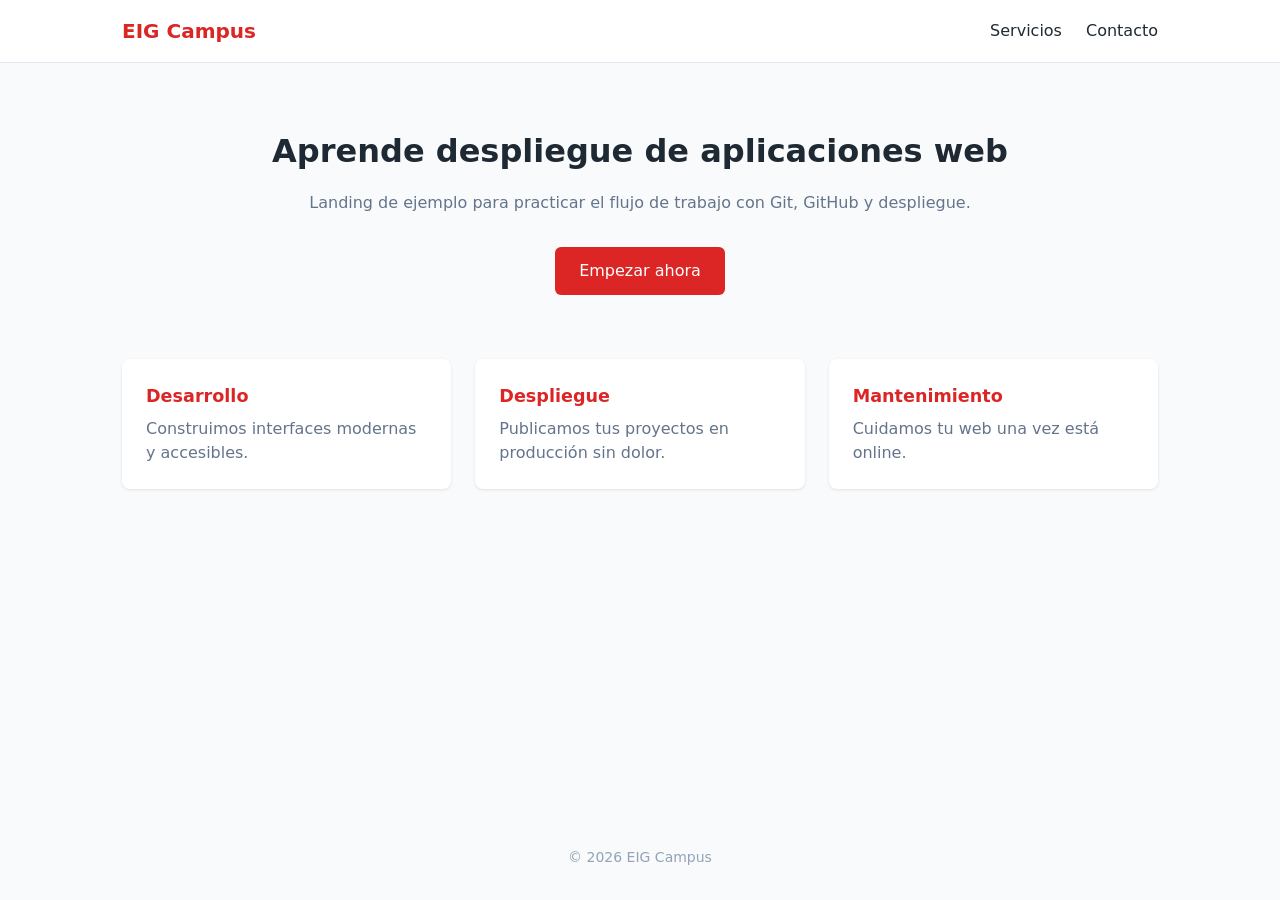
<file: index.html>
<!DOCTYPE html>
<html lang="es">
<head>
  <meta charset="UTF-8">
  <meta name="viewport" content="width=device-width, initial-scale=1.0">
  <title>EIG Campus — Ejercicio de despliegue</title>
  <link rel="stylesheet" href="styles.css">
</head>
<body>

  <header class="header">
    <nav class="nav">
      <span class="logo">EIG Campus</span>

      <ul class="nav__menu">
        <li><a href="#servicios">Servicios</a></li>
        <li><a href="#contacto">Contacto</a></li>
      </ul>
    </nav>
  </header>

  <main>
    <section class="hero">
      <h1>Aprende despliegue de aplicaciones web</h1>
      <p>Landing de ejemplo para practicar el flujo de trabajo con Git, GitHub y despliegue.</p>

      <a href="empezar.html" class="btn btn-primary">Empezar ahora</a>
    </section>

    <section class="cards" id="servicios">
      <article class="card">
        <h2>Desarrollo</h2>
        <p>Construimos interfaces modernas y accesibles.</p>
      </article>

      <article class="card">
        <h2>Despliegue</h2>
        <p>Publicamos tus proyectos en producción sin dolor.</p>
      </article>

      <article class="card">
        <h2>Mantenimiento</h2>
        <p>Cuidamos tu web una vez está online.</p>
      </article>
    </section>
  </main>

  <footer class="footer" id="contacto">
    <p>&copy; 2026 EIG Campus</p>
  </footer>

</body>
</html>
</file>
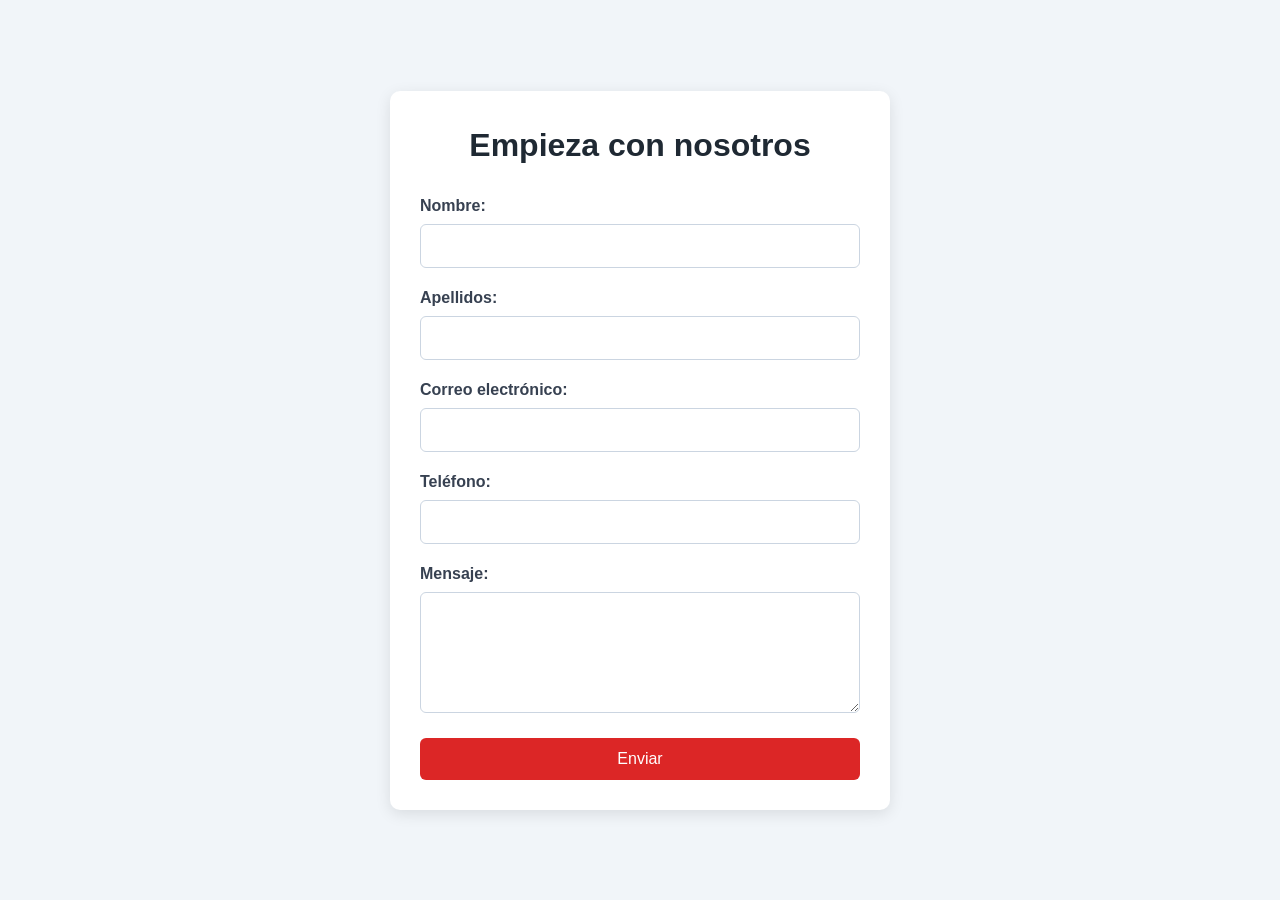
<file: empezar.html>
<!DOCTYPE html>
<html lang="es">
<head>
    <meta charset="UTF-8">
    <meta name="viewport" content="width=device-width, initial-scale=1.0">
    <title>EMPIEZA CON NOSOTROS</title>
    <link rel="stylesheet" href="styles.css">
    <style>
        * {
            box-sizing: border-box;
            margin: 0;
            padding: 0;
        }

        body {
            font-family: Arial, sans-serif;
            background-color: #f1f5f9;
            min-height: 100vh;
            display: flex;
            justify-content: center;
            align-items: center;
        }

        form {
            background-color: white;
            width: 100%;
            max-width: 500px;
            padding: 30px;
            border-radius: 10px;
            box-shadow: 0 4px 15px rgba(0, 0, 0, 0.1);
        }

        h1 {
            text-align: center;
            margin-bottom: 25px;
            color: #1f2933;
        }

        label {
            display: block;
            margin-bottom: 6px;
            color: #374151;
            font-weight: bold;
        }

        input,
        textarea {
            width: 100%;
            padding: 12px;
            margin-bottom: 18px;
            border: 1px solid #cbd5e1;
            border-radius: 6px;
            font-size: 16px;
        }

        input:focus,
        textarea:focus {
            outline: none;
            border-color: #dc2626;
        }

        textarea {
            resize: vertical;
        }

        button {
            width: 100%;
            padding: 12px;
            border: none;
            border-radius: 6px;
            background-color: #dc2626;
            color: white;
            font-size: 16px;
            cursor: pointer;
        }

        button:hover {
            background-color: #b91c1c;
        }

    </style>
</head>
<body>

    <form action="#" method="post">

        <h1>Empieza con nosotros</h1>

        <label for="nombre">Nombre:</label>
        <input type="text" id="nombre" name="nombre" required>

        <label for="apellidos">Apellidos:</label>
        <input type="text" id="apellidos" name="apellidos" required>

        <label for="email">Correo electrónico:</label>
        <input type="email" id="email" name="email" required>

        <label for="telefono">Teléfono:</label>
        <input type="tel" id="telefono" name="telefono">

        <label for="mensaje">Mensaje:</label>
        <textarea id="mensaje" name="mensaje" rows="5"></textarea>

        <button type="submit">Enviar</button>

    </form>

</body>
</html>
</file>
<file: styles.css>
:root {
  --color-primary: #dc2626;
  --color-text: #1f2933;
  --color-bg: #f8fafc;
}

* {
  box-sizing: border-box;
  margin: 0;
  padding: 0;
}

body {
  font-family: system-ui, sans-serif;
  color: var(--color-text);
  background: var(--color-bg);
  line-height: 1.5;
  min-height: 100vh;
  display: flex;
  flex-direction: column;
}

.header {
  background: white;
  border-bottom: 1px solid #e2e8f0;
}

.nav {
  display: flex;
  justify-content: space-between;
  align-items: center;
  padding: 1rem 2rem;
  max-width: 1100px;
  margin: 0 auto;
}

.logo {
  font-weight: 700;
  font-size: 1.25rem;
  color: var(--color-primary);
}

.nav__menu {
  display: flex;
  gap: 1.5rem;
  list-style: none;
}

.nav__menu a {
  text-decoration: none;
  color: #1f2933;
}

.nav__menu a:hover {
  color: var(--color-primary);
}

main {
  flex: 1;
}

.hero {
  text-align: center;
  padding: 4rem 2rem;
}

.hero h1 {
  font-size: 2rem;
  margin-bottom: 1rem;
  color: #1f2933;
}

.hero p {
  color: #64748b;
  margin-bottom: 2rem;
}

.btn {
  display: inline-block;
  padding: 0.75rem 1.5rem;
  border: none;
  border-radius: 6px;
  font-size: 1rem;
  cursor: pointer;
  text-decoration: none;
}

.btn-primary {
  background-color: var(--color-primary);
  color: white;
}

.btn-primary:hover {
  background-color: #b91c1c;
}

.cards {
  display: flex;
  gap: 1.5rem;
  max-width: 1100px;
  margin: 0 auto 4rem;
  padding: 0 2rem;
}

.card {
  flex: 1;
  background: white;
  border-radius: 8px;
  padding: 1.5rem;
  box-shadow: 0 1px 3px rgba(0, 0, 0, 0.1);
}

.card h2 {
  color: var(--color-primary);
  margin-bottom: 0.5rem;
  font-size: 1.1rem;
}

.card p {
  color: #64748b;
}

.footer {
  text-align: center;
  padding: 2rem;
  color: #94a3b8;
  font-size: 0.875rem;
}
</file>
